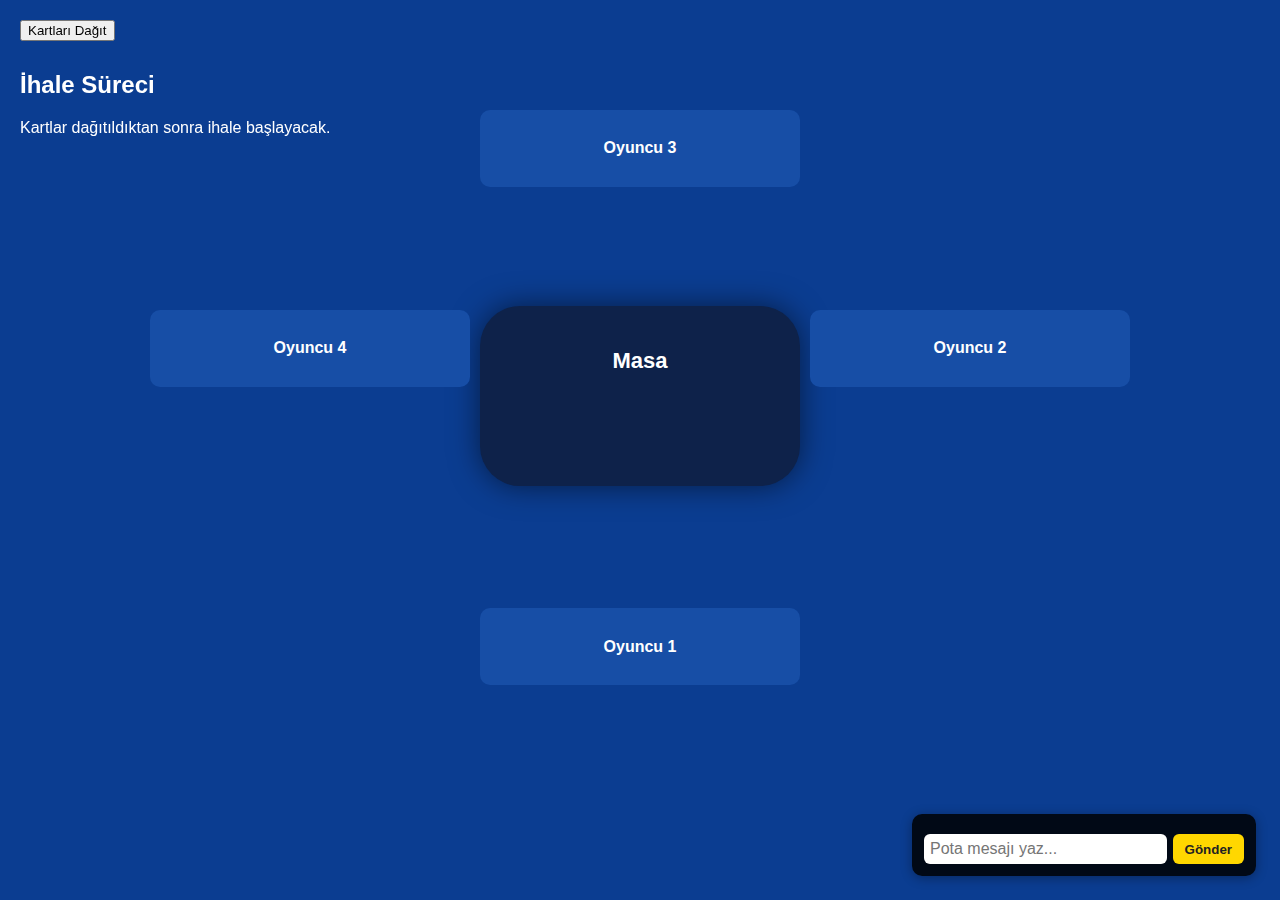
<file: public/index.html>
<!DOCTYPE html>
<html lang="tr">
<head>
    <meta charset="UTF-8">
    <meta name="viewport" content="width=device-width, initial-scale=1.0">
    <title>İskambil Oyunu</title>
    <link rel="stylesheet" href="style.css">
</head>
<body>
    <div id="left-panel">
        <button id="dealBtn">Kartları Dağıt</button>
        <div id="auction" style="margin: 30px 0;">
            <h2>İhale Süreci</h2>
            <div id="auction-status">Kartlar dağıtıldıktan sonra ihale başlayacak.</div>
            <div id="auction-controls" style="display:none;">
                <span id="auction-player"></span>
                <input type="number" id="bid-input" min="0" placeholder="Teklif (sayı)">
                <button id="bid-btn">Teklif Ver</button>
                <button id="pass-btn">Pas</button>
            </div>
            <div id="auction-highest-bid" style="margin-top:8px;font-weight:bold;"></div>
        </div>
        <div id="trump-select" style="display:none; margin: 30px 0;">
            <h2>Koz Seçimi</h2>
            <div id="trump-player"></div>
            <button class="trump-btn" data-suit="♥">♥ Kupa</button>
            <button class="trump-btn" data-suit="♠">♠ Maça</button>
            <button class="trump-btn" data-suit="♦">♦ Karo</button>
            <button class="trump-btn" data-suit="♣">♣ Sinek</button>
        </div>
    </div>
    <div id="right-panel">
        <div id="endgame-result" style="margin-top:16px;font-size:20px;font-weight:bold;color:#ffd700;"></div>
    </div>
    <div id="players">
        <div class="player" id="player1"><h4>Oyuncu 1</h4><div class="cards"></div></div>
        <div class="player" id="player2"><h4>Oyuncu 2</h4><div class="cards"></div></div>
        <div class="player" id="player3"><h4>Oyuncu 3</h4><div class="cards"></div></div>
        <div class="player" id="player4"><h4>Oyuncu 4</h4><div class="cards"></div></div>
        <div id="table-center"><h3>Masa</h3><div id="center-cards"></div></div>
    </div>
    <script src="script.js"></script>
    <div id="score-table" style="display:none; position:fixed; left:24px; bottom:24px; max-width:320px; min-width:220px; background:rgba(0,0,0,0.8); color:#fff; font-size:18px; border-radius:10px; padding:12px; z-index:1000; text-align:center;"></div>
    <div id="pota-chat" style="position:fixed; right:24px; bottom:24px; width:320px; background:rgba(0,0,0,0.85); color:#fff; border-radius:10px; padding:12px; z-index:1001; font-size:17px; box-shadow:0 2px 12px #0005;">
        <div id="pota-chat-messages" style="max-height:160px; overflow-y:auto; margin-bottom:8px;"></div>
        <div style="display:flex; gap:6px;">
            <input id="pota-chat-input" type="text" maxlength="40" placeholder="Pota mesajı yaz..." style="flex:1; border-radius:6px; border:none; padding:6px; font-size:16px;">
            <button id="pota-chat-send" style="border-radius:6px; border:none; background:#ffd700; color:#222; font-weight:bold; padding:6px 12px; cursor:pointer;">Gönder</button>
        </div>
    </div>
</body>
</html>
</file>
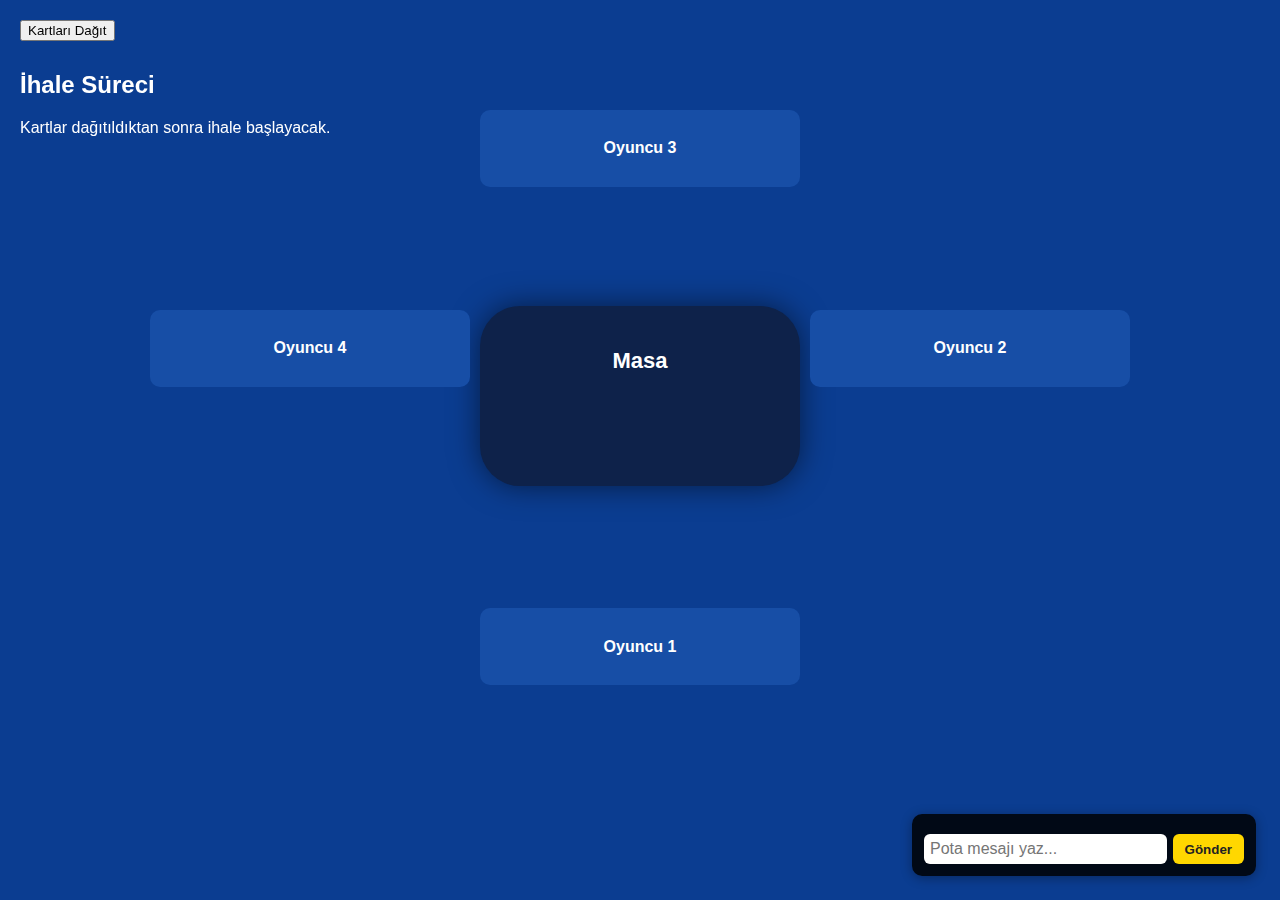
<file: İndex.html>
<!DOCTYPE html>
<html lang="tr">
<head>
    <meta charset="UTF-8">
    <meta name="viewport" content="width=device-width, initial-scale=1.0">
    <title>İskambil Oyunu</title>
    <link rel="stylesheet" href="style.css">
</head>
<body>
    <div id="left-panel">
        <button id="dealBtn">Kartları Dağıt</button>
        <div id="auction" style="margin: 30px 0;">
            <h2>İhale Süreci</h2>
            <div id="auction-status">Kartlar dağıtıldıktan sonra ihale başlayacak.</div>
            <div id="auction-controls" style="display:none;">
                <span id="auction-player"></span>
                <input type="number" id="bid-input" min="0" placeholder="Teklif (sayı)">
                <button id="bid-btn">Teklif Ver</button>
                <button id="pass-btn">Pas</button>
                <button id="sordum-btn" style="display:none;">Sordum</button>
                <button id="konus-btn" style="display:none;">Konuş</button>
                <button id="boz-btn" style="display:none;">Boz</button>
            </div>
            <div id="auction-highest-bid" style="margin-top:8px;font-weight:bold;"></div>
        </div>
        <div id="trump-select" style="display:none; margin: 30px 0;">
            <h2>Koz Seçimi</h2>
            <div id="trump-player"></div>
            <button class="trump-btn" data-suit="♥">♥ Kupa</button>
            <button class="trump-btn" data-suit="♠">♠ Maça</button>
            <button class="trump-btn" data-suit="♦">♦ Karo</button>
            <button class="trump-btn" data-suit="♣">♣ Sinek</button>
        </div>
    </div>
    <div id="right-panel">
        <div id="endgame-result" style="margin-top:16px;font-size:20px;font-weight:bold;color:#ffd700;"></div>
    </div>
    <div id="players">
        <div class="player" id="player1"><h4>Oyuncu 1</h4><div class="cards"></div></div>
        <div class="player" id="player2"><h4>Oyuncu 2</h4><div class="cards"></div></div>
        <div class="player" id="player3"><h4>Oyuncu 3</h4><div class="cards"></div></div>
        <div class="player" id="player4"><h4>Oyuncu 4</h4><div class="cards"></div></div>
        <div id="table-center"><h3>Masa</h3><div id="center-cards"></div></div>
    </div>
    <script src="script.js"></script>
    <div id="score-table" style="display:none; position:fixed; left:24px; bottom:24px; max-width:320px; min-width:220px; background:rgba(0,0,0,0.8); color:#fff; font-size:18px; border-radius:10px; padding:12px; z-index:1000; text-align:center;"></div>
    <div id="pota-chat" style="position:fixed; right:24px; bottom:24px; width:320px; background:rgba(0,0,0,0.85); color:#fff; border-radius:10px; padding:12px; z-index:1001; font-size:17px; box-shadow:0 2px 12px #0005;">
        <div id="pota-chat-messages" style="max-height:160px; overflow-y:auto; margin-bottom:8px;"></div>
        <div style="display:flex; gap:6px;">
            <input id="pota-chat-input" type="text" maxlength="40" placeholder="Pota mesajı yaz..." style="flex:1; border-radius:6px; border:none; padding:6px; font-size:16px;">
            <button id="pota-chat-send" style="border-radius:6px; border:none; background:#ffd700; color:#222; font-weight:bold; padding:6px 12px; cursor:pointer;">Gönder</button>
        </div>
    </div>
</body>
</html>
</file>
<file: public/style.css>
body {
    font-family: Arial, sans-serif;
    background: #0b3d91;
    color: #fff;
    text-align: center;
}
#players {
    position: relative;
    width: 1000px;
    height: 700px;
    margin: 60px auto;
    display: block;
}
.player {
    position: absolute;
    background: #174ea6;
    padding: 8px 10px 8px 10px;
    border-radius: 10px;
    width: 320px;
    min-height: 60px;
    box-sizing: border-box;
    z-index: 2;
    display: flex;
    flex-direction: column;
    align-items: center;
    justify-content: flex-start;
    overflow: visible;
}
#player1 { left: 340px; bottom: 75px; }
#player2 { right:10px; top:250px;}
#player3 { left: 340px; top: 50px; }
#player4 { left: 10px; top: 250px; }
#table-center {
    position: absolute;
    left: 50%;
    top: 48%;
    width: 320px;
    height: 180px;
    margin-left: -160px;
    margin-top: -90px;
    background: #0e224a;
    border-radius: 40px;
    box-shadow: 0 0 30px #0008;
    display: flex;
    flex-direction: column;
    align-items: center;
    justify-content: center;
    z-index: 1;
}
#table-center h3 {
    margin: 0 0 10px 0;
    color: #fff;
    font-size: 22px;
}
#center-cards {
    display: flex;
    justify-content: center;
    align-items: center;
    min-height: 60px;
    gap: 20px;
}
.cards {
    width: 100%;
    min-height: 0;
    text-align: left;
    display: flex;
    flex-direction: column;
    gap: 4px;
}
.cards > div {
    white-space: nowrap;
    overflow-x: auto;
    text-align: left;
    margin-bottom: 0;
}
.card {
    display: inline-block;
    background: #fff;
    color: #000;
    border-radius: 5px;
    padding: 2px 7px;
    margin: 1px;
    font-weight: bold;
    box-shadow: 1px 1px 4px #2226;
    font-size: 15px;
}
.card.hearts { color: #d00; }
.card.diamonds { color: #d00; }
.card.spades { color: #000; }
.card.clubs { color: #000; }
.active-player {
    box-shadow: 0 0 24px 6px #fff, 0 0 0 4px #ffd700;
    border: 2px solid #ffd700;
    z-index: 3;
}
.auction-active {
    box-shadow: 0 0 32px 10px #fff, 0 0 0 4px #00e6ff;
    border: 2.5px solid #00e6ff;
    z-index: 4;
}
#left-panel {
    position: fixed;
    top: 20px;
    left: 20px;
    z-index: 100;
    text-align: left;
}
#right-panel {
    position: fixed;
    top: 20px;
    right: 20px;
    z-index: 100;
    text-align: right;
    min-width: 220px;
}
</file>
<file: style.css>
body {
    font-family: Arial, sans-serif;
    background: #0b3d91;
    color: #fff;
    text-align: center;
}
#players {
    position: relative;
    width: 1000px;
    height: 700px;
    margin: 60px auto;
    display: block;
}
.player {
    position: absolute;
    background: #174ea6;
    padding: 8px 10px 8px 10px;
    border-radius: 10px;
    width: 320px;
    min-height: 60px;
    box-sizing: border-box;
    z-index: 2;
    display: flex;
    flex-direction: column;
    align-items: center;
    justify-content: flex-start;
    overflow: visible;
}
#player1 { left: 340px; bottom: 75px; }
#player2 { right:10px; top:250px;}
#player3 { left: 340px; top: 50px; }
#player4 { left: 10px; top: 250px; }
#table-center {
    position: absolute;
    left: 50%;
    top: 48%;
    width: 320px;
    height: 180px;
    margin-left: -160px;
    margin-top: -90px;
    background: #0e224a;
    border-radius: 40px;
    box-shadow: 0 0 30px #0008;
    display: flex;
    flex-direction: column;
    align-items: center;
    justify-content: center;
    z-index: 1;
}
#table-center h3 {
    margin: 0 0 10px 0;
    color: #fff;
    font-size: 22px;
}
#center-cards {
    display: flex;
    justify-content: center;
    align-items: center;
    min-height: 60px;
    gap: 20px;
}
.cards {
    width: 100%;
    min-height: 0;
    text-align: left;
    display: flex;
    flex-direction: column;
    gap: 4px;
}
.cards > div {
    white-space: nowrap;
    overflow-x: auto;
    text-align: left;
    margin-bottom: 0;
}
.card {
    display: inline-block;
    background: #fff;
    color: #000;
    border-radius: 5px;
    padding: 2px 7px;
    margin: 1px;
    font-weight: bold;
    box-shadow: 1px 1px 4px #2226;
    font-size: 15px;
}
.card.hearts { color: #d00; }
.card.diamonds { color: #d00; }
.card.spades { color: #000; }
.card.clubs { color: #000; }
.active-player {
    box-shadow: 0 0 24px 6px #fff, 0 0 0 4px #ffd700;
    border: 2px solid #ffd700;
    z-index: 3;
}
.auction-active {
    box-shadow: 0 0 32px 10px #fff, 0 0 0 4px #00e6ff;
    border: 2.5px solid #00e6ff;
    z-index: 4;
}
#left-panel {
    position: fixed;
    top: 20px;
    left: 20px;
    z-index: 100;
    text-align: left;
}
#right-panel {
    position: fixed;
    top: 20px;
    right: 20px;
    z-index: 100;
    text-align: right;
    min-width: 220px;
}
</file>
